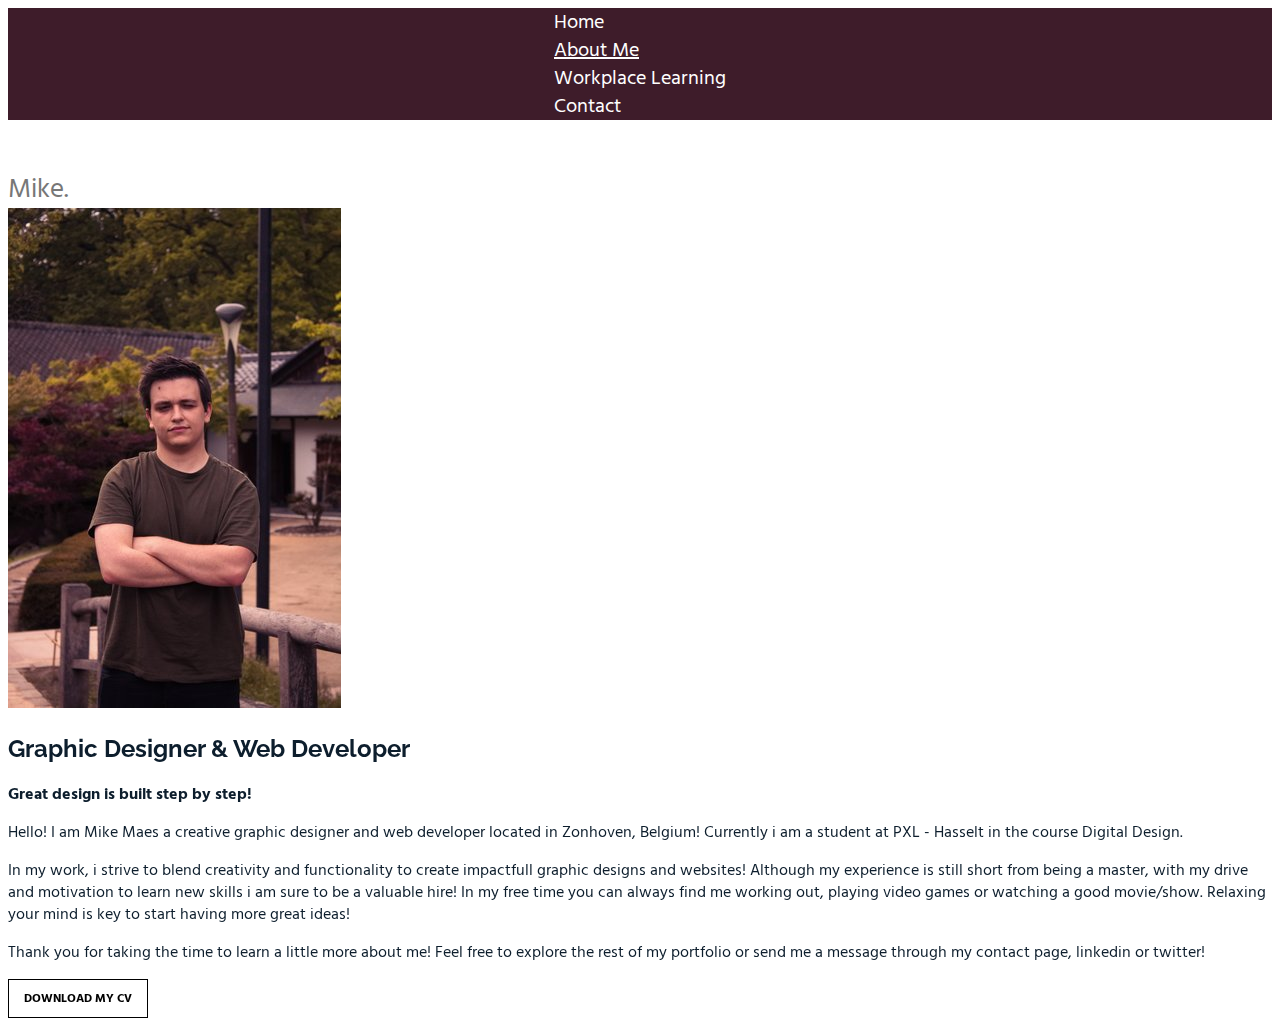
<file: about.html>
<!DOCTYPE html>
<html lang="en">
    <head>
    <meta charset="utf-8">
    <meta content="width=device-width, initial-scale=1.0" name="viewport">
    <title>Mike Maes</title>

    <!-- Favicons -->
        <link rel="icon" type="image/x-icon" href="/assets/img/logo-nav.png">

    <!-- Google Fonts -->
        <link href="https://fonts.googleapis.com/css2?family=Hind+Madurai:wght@300;400;500;600;700&display=swap" rel="stylesheet">
        <link href="https://fonts.googleapis.com/css2?family=Raleway:ital,wght@0,400;0,500;0,600;0,700;1,400;1,500;1,600;1,700&display=swap" rel="stylesheet">
        
    <!-- Bootstrap -->
        <link href="https://cdn.jsdelivr.net/npm/bootstrap@5.0.2/dist/css/bootstrap.min.css" rel="stylesheet" integrity="sha384-EVSTQN3/azprG1Anm3QDgpJLIm9Nao0Yz1ztcQTwFspd3yD65VohhpuuCOmLASjC" crossorigin="anonymous">

    <!-- AOS -->
        <link href="https://unpkg.com/aos@2.3.1/dist/aos.css" rel="stylesheet">

    <!-- Stylesheets -->
        <link rel="stylesheet" href="style.css">

    </head>
<body>

  <!-- ------- Navbar ------- -->
  <div class="collapse navbar-collapse custom-navmenu" id="main-navbar">
    <div class="container py-2 py-md-5">
        <div class="col-md-10">
          <ul class="custom-menu d-flex justify-content-around">
            <li><a href="index.html">Home</a></li>
            <li class="active"><a href="about.html">About Me</a></li>
            <li><a href="wpl.html">Workplace Learning</a></li>
            <li><a href="contact.html">Contact</a></li>
          </ul>
        </div>
    </div>
  </div>

  <nav class="navbar navbar-light custom-navbar">
    <div class="container">
      <a class="navbar-brand" href="index.html">Mike.</a>
      <a href="#" class="burger" data-bs-toggle="collapse" data-bs-target="#main-navbar">
        <span></span>
      </a>
    </div>
  </nav>

  <!-- ------- About me section ------- -->
  <main id="main">
      <section id="about" class="about">
        <div class="container" data-aos="fade-up">
          <div id="div-about" class="row gy-4 justify-content-center align-items-center">
            <div class="div-about-img col-lg-4">
              <img src="assets/img/about-me - resize.jpg" class="img-fluid" alt="image_about_me">
            </div>
            <div class="col-lg-5 content">
              <h2>Graphic Designer &amp; Web Developer</h2>
              <p class="fst-italic pt-3">
                <strong>Great design is built step by step!</strong>
              </p>
              <p class="py-3">
                Hello! I am Mike Maes a creative graphic designer and web developer located in Zonhoven, Belgium!
                Currently i am a student at PXL - Hasselt in the course Digital Design.
              </p>
              <p class="pb-3">In my work, i strive to blend creativity and functionality to create impactfull graphic designs and websites!
                Although my experience is still short from being a master, with my drive and motivation to learn new skills i am sure to be a valuable hire!
                In my free time you can always find me working out, playing video games or watching a good movie/show. Relaxing your mind is key to start having more great ideas!
              </p>
              <p class="m-0">
                Thank you for taking the time to learn a little more about me! Feel free to explore the rest of my portfolio or send me a message through my contact page, linkedin or twitter!
              </p>
              <p><a href="/assets/PDF/Maes-Mike_CV.pdf" download class="readmore mt-4">Download my CV</a></p>
            </div>
          </div>
        </div>
      </section>
  </main>

  <!-- Scripts -->
    <script src="script.js"></script>
    <script src="assets/aos/aos.js"></script>
    <script src="https://cdn.jsdelivr.net/npm/@popperjs/core@2.9.2/dist/umd/popper.min.js" integrity="sha384-IQsoLXl5PILFhosVNubq5LC7Qb9DXgDA9i+tQ8Zj3iwWAwPtgFTxbJ8NT4GN1R8p" crossorigin="anonymous"></script>
    <script src="https://cdn.jsdelivr.net/npm/bootstrap@5.0.2/dist/js/bootstrap.min.js" integrity="sha384-cVKIPhGWiC2Al4u+LWgxfKTRIcfu0JTxR+EQDz/bgldoEyl4H0zUF0QKbrJ0EcQF" crossorigin="anonymous"></script>
    <script src="https://unpkg.com/aos@2.3.1/dist/aos.js"></script>
</body>
</html>
</file>
<file: style.css>
body {
    font-family: 'Hind Madurai', sans-serif;
    color: #0d1e2d;
  }
  
  a {
    color: #777;
    text-decoration: none;
  }
  
  a:hover {
    color: #000;
  }
  
  h1, h2, h3, h4, h5, h6,
  .font-heading {
    font-family: "Raleway", sans-serif;
  }
  
  .section {
    padding: 7rem 0;
  }
  
  .filters a {
    text-decoration: none;
    color: #000;
    display: inline-block;
    padding-left: 10px;
    padding-right: 10px;
    position: relative;
  }
  
  .filters a:hover,
  .filters a:focus,
  .filters a:active {
    text-decoration: none;
  }
  
  .filters a:hover:before {
    content: "";
    position: absolute;
    left: 10px;
    right: 10px;
    bottom: 0;
    height: 1px;
    background-color: #000;
  }
  
  .filters a.active {
    color: #000;
  }
  
  .filters a.active:before {
    content: "";
    position: absolute;
    left: 10px;
    right: 10px;
    bottom: 0;
    height: 1px;
    background-color: #000;
  }
  
  .item {
    border: none;
    margin-bottom: 30px;
  }
  
  .item .item-wrap {
    display: block;
    position: relative;
    overflow: hidden;
  }
  
  .item .item-wrap:after {
    z-index: 2;
    position: absolute;
    content: "";
    top: 0;
    left: 0;
    right: 0;
    bottom: 0;
    background: rgba(0, 0, 0, 0.4);
    visibility: hidden;
    opacity: 0;
    transition: 0.3s all ease-in-out;
  }
  
  .item .item-wrap img {
    transition: 0.3s transform ease;
    transform: scale(1);
  }
  
  .item .item-wrap>.work-info {
    position: absolute;
    top: 50%;
    width: 100%;
    text-align: center;
    z-index: 3;
    transform: translateY(-50%);
    color: #fff;
    opacity: 0;
    visibility: hidden;
    margin-top: 20px;
    transition: 0.3s all ease;
  }
  
  .item .item-wrap>.work-info h3 {
    font-size: 20px;
    margin-bottom: 0;
  }
  
  .item .item-wrap>.work-info span {
    font-size: 14px;
    text-transform: uppercase;
    letter-spacing: 0.2rem;
  }
  
  .item .item-wrap:hover {
    text-decoration: none;
  }
  
  .item .item-wrap:hover img {
    transform: scale(1.05);
  }
  
  .item .item-wrap:hover:after {
    opacity: 1;
    visibility: visible;
  }
  
  .item .item-wrap:hover .work-info {
    margin-top: 0px;
    opacity: 1;
    visibility: visible;
  }

  .h3 {
    font-size: 20px;
  }
  
  .h4 {
    font-size: 16px;
  }

  .readmore {
    display: inline-block;
    border: 1px solid #000;
    padding: 10px 15px;
    font-size: 12px;
    text-transform: uppercase;
    color: #000;
    transition: 0.2s all ease;
    font-weight: 700;
  }
  
  .readmore:active,
  .readmore:focus,
  .readmore:hover {
    outline: none;
  }
  
  .readmore:hover {
    color: #fff;
    text-decoration: none;
    background: #000;
  }

  .form-control {
    border-radius: 0;
    background: #f8f9fa;
    border: 1px solid transparent;
    padding-top: 10px !important;
    padding-bottom: 10px !important;
  }
  
  .form-control:active,
  .form-control:focus {
    background: #eff1f4;
    outline: none;
    box-shadow: none;
    border: 1px solid transparent;
  }

  /* ------- About ------- */
  #about>.container #div-about {
    height: 800px;
  }

  /* ------- WPL ------- */
  .wpl .icon-box {
    text-align: center;
    background: rgba(204, 204, 204, 0.1);
    padding: 80px 20px;
    transition: all ease-in-out 0.3s;
  }
  
  .wpl .icon-box .icon {
    margin: 0 auto;
    width: 64px;
    height: 64px;
    background: #3e1c2a;
    opacity: 0.5;
    border-radius: 5px;
    transition: all 0.3s ease-out 0s;
    display: flex;
    align-items: center;
    justify-content: center;
    margin-bottom: 20px;
    transform-style: preserve-3d;
  }
  
  .wpl .icon-box .icon i {
    color: #000000;
    font-size: 28px;
  }
  
  .wpl .icon-box .icon::before {
    position: absolute;
    content: "";
    left: -8px;
    top: -8px;
    height: 100%;
    width: 100%;
    border-radius: 5px;
    transition: all 0.3s ease-out 0s;
    transform: translateZ(-1px);
  }
  
  .wpl .icon-box h4 {
    margin-bottom: 15px;
  }
  
  .wpl .icon-box p {
    line-height: 24px;
    font-size: 14px;
    margin-bottom: 0;
  }

  .wpl .icon-box:hover .icon {
    opacity: 1;
  }

  .button-wpl {
    margin-top: 50px;
  }

  
  /* ------- Header ------- */
  /* Custom Navmenu */
  .custom-navmenu {
    background: #3e1c2a;
    /* opacity: 0.5; */
  }

  .custom-navmenu>.container {
    display: flex;
    justify-content: center;
    align-items: center;
  }

  .custom-navmenu .custom-menu,
  .custom-navmenu .custom-menu li {
    padding: 0;
    margin: 0;
    list-style: none;
  }
  
  .custom-navmenu .custom-menu li {
    margin-bottom: 0;
    font-size: 20px;
  }
  
  .custom-navmenu .custom-menu li a {
    color: #fff;
    padding: 10px 0 !important;
  }
  
  .custom-navmenu .custom-menu li a:hover {
    text-decoration: none;
  }
  
  .custom-navmenu .custom-menu li.active a {
    text-decoration: underline;
  }
  

  /* Custom Navbar */
  .custom-navbar {
    padding-top: 50px;
    width: 100%;
  }
  
  .custom-navbar .navbar-brand {
    font-size: 1.7rem;
  }
  
  /* Burger */
  .burger {
    width: 28px;
    height: 32px;
    cursor: pointer;
    position: relative;
  }
  
  .burger:before,
  .burger span,
  .burger:after {
    width: 100%;
    height: 2px;
    display: block;
    background: #000;
    border-radius: 2px;
    position: absolute;
    opacity: 1;
  }
  
  .burger:before,
  .burger:after {
    transition: top 0.35s cubic-bezier(0.23, 1, 0.32, 1), transform 0.35s cubic-bezier(0.23, 1, 0.32, 1), opacity 0.35s cubic-bezier(0.23, 1, 0.32, 1), background-color 1.15s cubic-bezier(0.86, 0, 0.07, 1);
    -webkit-transition: top 0.35s cubic-bezier(0.23, 1, 0.32, 1), -webkit-transform 0.35s cubic-bezier(0.23, 1, 0.32, 1), opacity 0.35s cubic-bezier(0.23, 1, 0.32, 1), background-color 1.15s cubic-bezier(0.86, 0, 0.07, 1);
    content: "";
  }
  
  .burger:before {
    top: 4px;
  }
  
  .burger span {
    top: 15px;
  }
  
  .burger:after {
    top: 26px;
  }
  
  /* Hover */
  .burger:hover:before {
    top: 7px;
  }
  
  .burger:hover:after {
    top: 23px;
  }
  
  /* Click */
  .burger.active span {
    opacity: 0;
  }
  
  .burger.active:before,
  .burger.active:after {
    top: 40%;
  }
  
  .burger.active:before {
    transform: rotate(45deg);
  }
  
  .burger.active:after {
    transform: rotate(-45deg);
  }
  
  .burger:focus {
    outline: none;
  }


  @media (max-width: 780px) {
    .custom-navbar>.container {
      padding-right: 0;
      padding-left: 0;
    }
    .custom-navbar>.container {
      margin: 0 1rem;
    }

    .custom-navmenu .custom-menu,
    .custom-navmenu .custom-menu li {
      margin: 0;
    }
    .custom-navmenu>.container  {
      width: 100%;
      margin: auto;
    }
    .custom-navmenu>.container div {
      display: flex;
      align-items: center;
      justify-content: center;
    }
    .custom-menu {
      flex-direction: column;
      align-items: center; 
    }


    .custom-menu li a {
        font-size: 14px;
    }
    .about>.container #div-about {
      padding: 0;
      margin: 0;
    }
    .div-about-img {
      display: flex;
      justify-content: center;
      align-items: center;
    }
    .div-about-img img {
      display: none;
    }
  }
</file>
